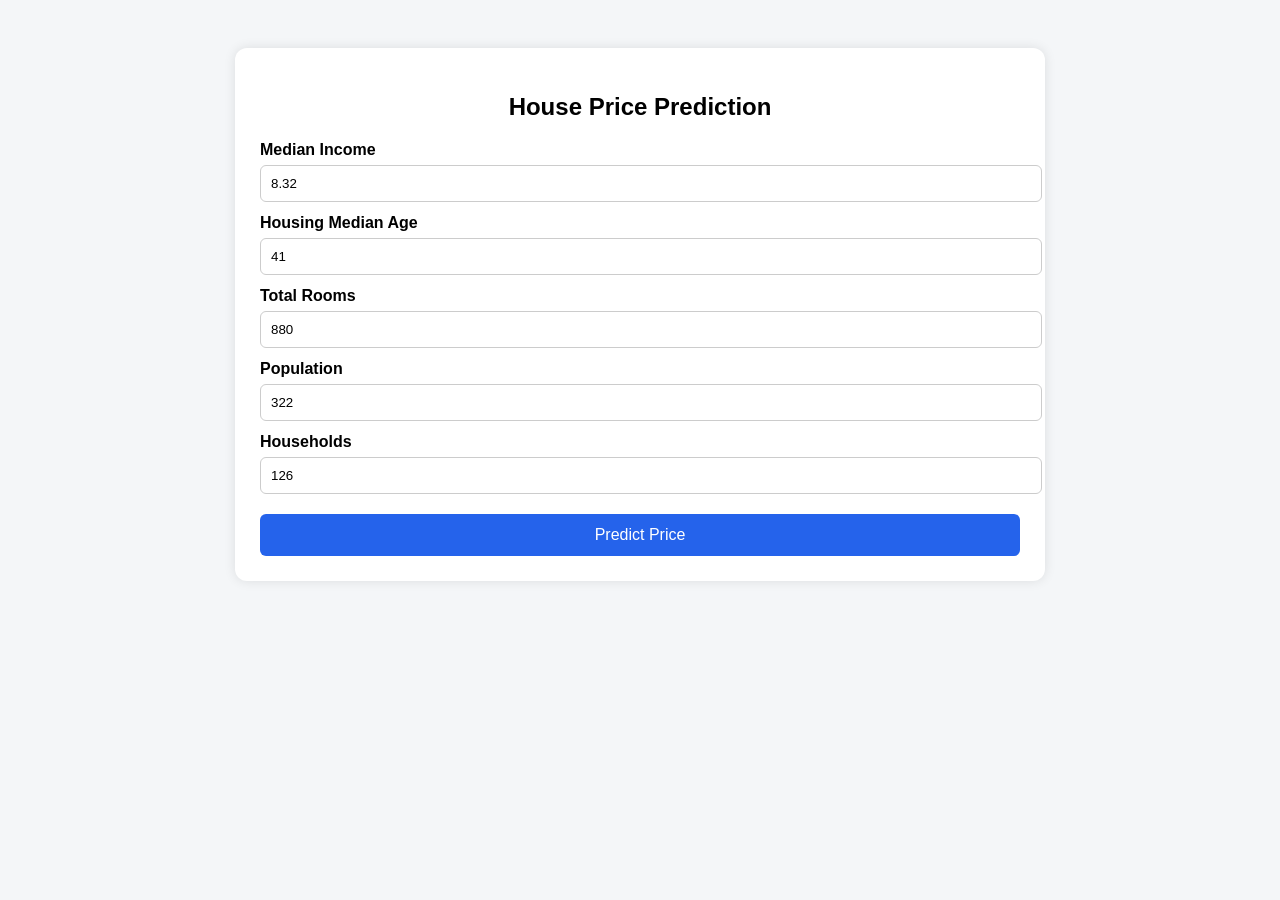
<file: 1.1 house-price-prediction/app/static/index.html>
<!doctype html>
<html>
  <head>
    <title>House Price Prediction</title>
    <style>
      body {
        font-family: Arial, sans-serif;
        background: #f4f6f8;
        padding: 40px;
      }

      .container {
        max-width: 760px;
        margin: auto;
        background: white;
        padding: 25px;
        border-radius: 12px;
        box-shadow: 0 0 12px rgba(0, 0, 0, 0.1);
      }

      h2 {
        text-align: center;
      }

      label {
        font-weight: bold;
        margin-top: 12px;
        display: block;
      }

      input {
        width: 100%;
        padding: 10px;
        margin-top: 6px;
        border: 1px solid #ccc;
        border-radius: 6px;
      }

      button {
        width: 100%;
        padding: 12px;
        margin-top: 20px;
        background: #2563eb;
        color: white;
        border: none;
        border-radius: 6px;
        font-size: 16px;
        cursor: pointer;
      }

      button:hover {
        background: #1d4ed8;
      }

      .result {
        margin-top: 20px;
        padding: 15px;
        background: #ecfdf5;
        border: 1px solid #10b981;
        border-radius: 8px;
        font-size: 18px;
        text-align: center;
        display: none;
      }

      .chart-panel {
        margin-top: 24px;
        display: none;
      }

      .chart-title {
        font-weight: bold;
        margin-bottom: 10px;
      }

      .chart-wrap {
        width: 100%;
        height: 420px;
        border: 1px solid #d1d5db;
        border-radius: 8px;
      }

      canvas {
        width: 100%;
        height: 100%;
        display: block;
      }

      .legend {
        display: flex;
        gap: 16px;
        flex-wrap: wrap;
        margin-top: 10px;
        font-size: 14px;
        color: #374151;
      }

      .legend-item {
        align-items: center;
        display: inline-flex;
        gap: 6px;
      }

      .legend-color {
        border-radius: 50%;
        display: inline-block;
        height: 10px;
        width: 10px;
      }
    </style>
  </head>

  <body>
    <div class="container">
      <h2>House Price Prediction</h2>

      <label>Median Income</label>
      <input id="median_income" type="number" step="0.01" value="8.32" />

      <label>Housing Median Age</label>
      <input id="housing_median_age" type="number" value="41" />

      <label>Total Rooms</label>
      <input id="total_rooms" type="number" value="880" />

      <label>Population</label>
      <input id="population" type="number" value="322" />

      <label>Households</label>
      <input id="households" type="number" value="126" />

      <button onclick="predictPrice()">Predict Price</button>

      <div id="result" class="result"></div>

      <div id="chartPanel" class="chart-panel">
        <div class="chart-title">Housing Data vs Regression Line</div>
        <div class="chart-wrap">
          <canvas id="priceChart"></canvas>
        </div>
        <div class="legend">
          <span class="legend-item">
            <span class="legend-color" style="background: #2563eb"></span>
            Housing data
          </span>
          <span class="legend-item">
            <span class="legend-color" style="background: #16a34a"></span>
            Regression line
          </span>
          <span class="legend-item">
            <span class="legend-color" style="background: #dc2626"></span>
            Testing point
          </span>
        </div>
      </div>
    </div>

    <script>
      async function predictPrice() {
        const data = {
          median_income: parseFloat(
            document.getElementById("median_income").value,
          ),
          housing_median_age: parseFloat(
            document.getElementById("housing_median_age").value,
          ),
          total_rooms: parseFloat(document.getElementById("total_rooms").value),
          population: parseFloat(document.getElementById("population").value),
          households: parseFloat(document.getElementById("households").value),
        };

        const response = await fetch("/predict", {
          method: "POST",
          headers: {
            "Content-Type": "application/json",
          },
          body: JSON.stringify(data),
        });

        const result = await response.json();

        const resultDiv = document.getElementById("result");
        resultDiv.style.display = "block";
        resultDiv.innerHTML =
          "Predicted Price: $" + result.predicted_price.toLocaleString();

        const plotResponse = await fetch("/plot-data", {
          method: "POST",
          headers: {
            "Content-Type": "application/json",
          },
          body: JSON.stringify(data),
        });
        const plotData = await plotResponse.json();
        drawChart(plotData);
      }

      function drawChart(plotData) {
        const chartPanel = document.getElementById("chartPanel");
        const canvas = document.getElementById("priceChart");
        chartPanel.style.display = "block";

        const rect = canvas.parentElement.getBoundingClientRect();
        const scale = window.devicePixelRatio || 1;
        const chartWidth = rect.width || 700;
        const chartHeight = rect.height || 420;

        canvas.width = chartWidth * scale;
        canvas.height = chartHeight * scale;

        const ctx = canvas.getContext("2d");
        ctx.scale(scale, scale);
        ctx.clearRect(0, 0, chartWidth, chartHeight);

        const padding = {
          top: 24,
          right: 24,
          bottom: 54,
          left: 72,
        };
        const width = chartWidth;
        const height = chartHeight;
        const plotWidth = width - padding.left - padding.right;
        const plotHeight = height - padding.top - padding.bottom;
        const allPoints = [
          ...plotData.points,
          ...plotData.line,
          plotData.test_point,
        ];
        const xValues = allPoints.map((point) => point.x);
        const yValues = allPoints.map((point) => point.y);
        const xMin = Math.min(...xValues);
        const xMax = Math.max(...xValues);
        const yMin = Math.min(...yValues) * 0.92;
        const yMax = Math.max(...yValues) * 1.04;

        function xScale(value) {
          return (
            padding.left + ((value - xMin) / (xMax - xMin)) * plotWidth
          );
        }

        function yScale(value) {
          return (
            padding.top +
            plotHeight -
            ((value - yMin) / (yMax - yMin)) * plotHeight
          );
        }

        ctx.strokeStyle = "#d1d5db";
        ctx.lineWidth = 1;
        ctx.beginPath();
        ctx.moveTo(padding.left, padding.top);
        ctx.lineTo(padding.left, padding.top + plotHeight);
        ctx.lineTo(padding.left + plotWidth, padding.top + plotHeight);
        ctx.stroke();

        ctx.fillStyle = "#374151";
        ctx.font = "12px Arial";
        ctx.textAlign = "center";
        ctx.fillText(
          "Median Income",
          padding.left + plotWidth / 2,
          height - 14,
        );

        ctx.save();
        ctx.translate(18, padding.top + plotHeight / 2);
        ctx.rotate(-Math.PI / 2);
        ctx.fillText("Median House Value", 0, 0);
        ctx.restore();

        ctx.textAlign = "right";
        ctx.fillText("$" + Math.round(yMin).toLocaleString(), padding.left - 8, yScale(yMin));
        ctx.fillText("$" + Math.round(yMax).toLocaleString(), padding.left - 8, yScale(yMax));

        ctx.textAlign = "center";
        ctx.fillText(xMin.toFixed(1), xScale(xMin), padding.top + plotHeight + 20);
        ctx.fillText(xMax.toFixed(1), xScale(xMax), padding.top + plotHeight + 20);

        ctx.fillStyle = "rgba(37, 99, 235, 0.38)";
        plotData.points.forEach((point) => {
          ctx.beginPath();
          ctx.arc(xScale(point.x), yScale(point.y), 3, 0, Math.PI * 2);
          ctx.fill();
        });

        ctx.strokeStyle = "#16a34a";
        ctx.lineWidth = 3;
        ctx.beginPath();
        ctx.moveTo(xScale(plotData.line[0].x), yScale(plotData.line[0].y));
        ctx.lineTo(xScale(plotData.line[1].x), yScale(plotData.line[1].y));
        ctx.stroke();

        ctx.fillStyle = "#dc2626";
        ctx.strokeStyle = "white";
        ctx.lineWidth = 2;
        ctx.beginPath();
        ctx.arc(
          xScale(plotData.test_point.x),
          yScale(plotData.test_point.y),
          7,
          0,
          Math.PI * 2,
        );
        ctx.fill();
        ctx.stroke();
      }
    </script>
  </body>
</html>
</file>
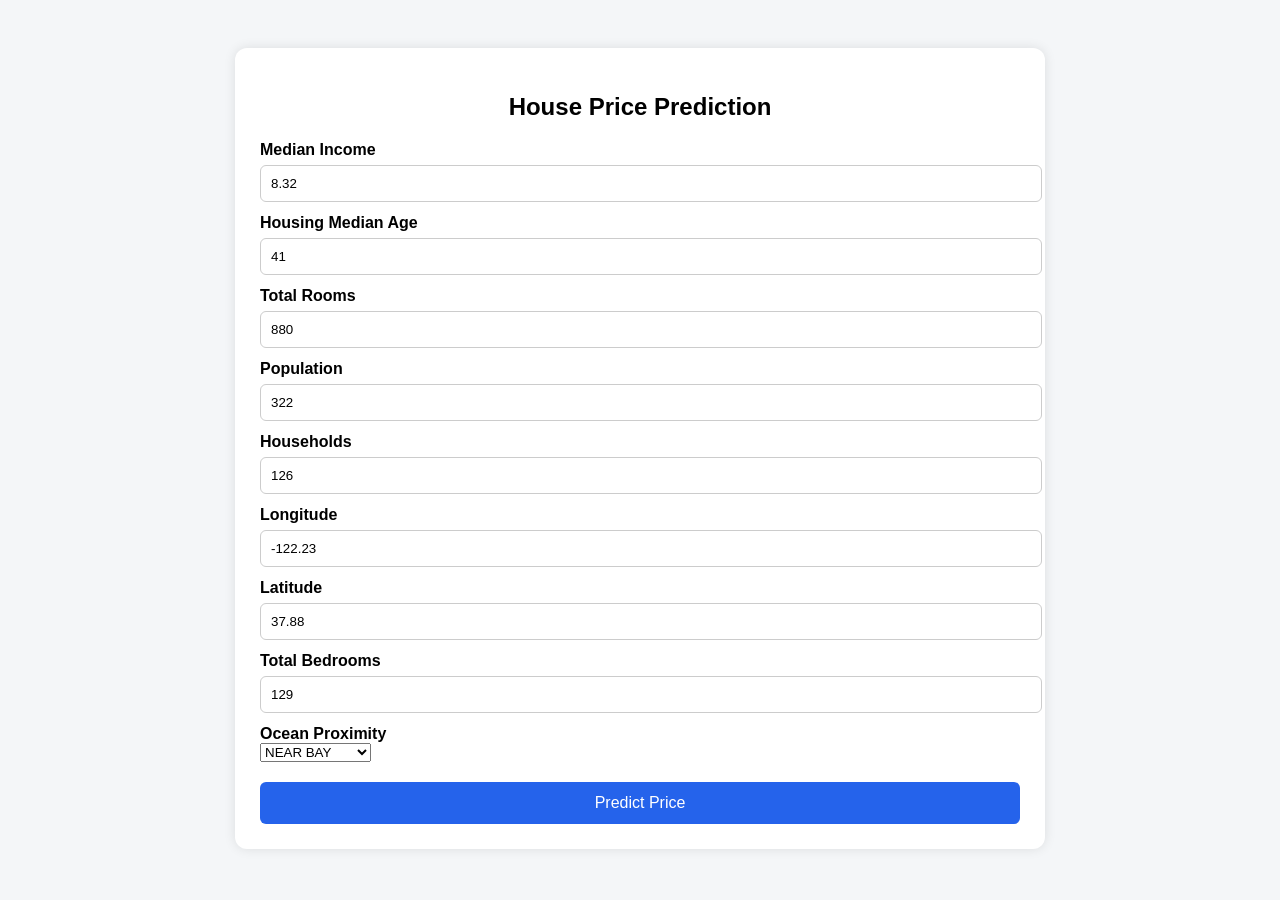
<file: 1.2 house-price-prediction/app/static/index.html>
<!doctype html>
<html>
  <head>
    <title>House Price Prediction</title>
    <style>
      body {
        font-family: Arial, sans-serif;
        background: #f4f6f8;
        padding: 40px;
      }

      .container {
        max-width: 760px;
        margin: auto;
        background: white;
        padding: 25px;
        border-radius: 12px;
        box-shadow: 0 0 12px rgba(0, 0, 0, 0.1);
      }

      h2 {
        text-align: center;
      }

      label {
        font-weight: bold;
        margin-top: 12px;
        display: block;
      }

      input {
        width: 100%;
        padding: 10px;
        margin-top: 6px;
        border: 1px solid #ccc;
        border-radius: 6px;
      }

      button {
        width: 100%;
        padding: 12px;
        margin-top: 20px;
        background: #2563eb;
        color: white;
        border: none;
        border-radius: 6px;
        font-size: 16px;
        cursor: pointer;
      }

      button:hover {
        background: #1d4ed8;
      }

      .result {
        margin-top: 20px;
        padding: 15px;
        background: #ecfdf5;
        border: 1px solid #10b981;
        border-radius: 8px;
        font-size: 18px;
        text-align: center;
        display: none;
      }

      .chart-panel {
        margin-top: 24px;
        display: none;
      }

      .chart-title {
        font-weight: bold;
        margin-bottom: 10px;
      }

      .chart-wrap {
        width: 100%;
        height: 420px;
        border: 1px solid #d1d5db;
        border-radius: 8px;
      }

      canvas {
        width: 100%;
        height: 100%;
        display: block;
      }

      .legend {
        display: flex;
        gap: 16px;
        flex-wrap: wrap;
        margin-top: 10px;
        font-size: 14px;
        color: #374151;
      }

      .legend-item {
        align-items: center;
        display: inline-flex;
        gap: 6px;
      }

      .legend-color {
        border-radius: 50%;
        display: inline-block;
        height: 10px;
        width: 10px;
      }
    </style>
  </head>

  <body>
    <div class="container">
      <h2>House Price Prediction</h2>

      <label>Median Income</label>
      <input id="median_income" type="number" step="0.01" value="8.32" />

      <label>Housing Median Age</label>
      <input id="housing_median_age" type="number" value="41" />

      <label>Total Rooms</label>
      <input id="total_rooms" type="number" value="880" />

      <label>Population</label>
      <input id="population" type="number" value="322" />

      <label>Households</label>
      <input id="households" type="number" value="126" />

      <label>Longitude</label>
      <input id="longitude" type="number" step="0.0001" value="-122.23" />

      <label>Latitude</label>
      <input id="latitude" type="number" step="0.0001" value="37.88" />

      <label>Total Bedrooms</label>
      <input id="total_bedrooms" type="number" value="129" />

      <label>Ocean Proximity</label>
      <select id="ocean_proximity">
        <option value="NEAR BAY">NEAR BAY</option>
        <option value="<1H OCEAN">&lt;1H OCEAN</option>
        <option value="INLAND">INLAND</option>
        <option value="NEAR OCEAN">NEAR OCEAN</option>
        <option value="ISLAND">ISLAND</option>
      </select>

      <button onclick="predictPrice()">Predict Price</button>

      <div id="result" class="result"></div>

      <div id="chartPanel" class="chart-panel">
        <div class="chart-title">Housing Data vs Regression Line</div>
        <div class="chart-wrap">
          <canvas id="priceChart"></canvas>
        </div>
        <div class="legend">
          <span class="legend-item">
            <span class="legend-color" style="background: #2563eb"></span>
            Housing data
          </span>
          <span class="legend-item">
            <span class="legend-color" style="background: #16a34a"></span>
            Regression line
          </span>
          <span class="legend-item">
            <span class="legend-color" style="background: #dc2626"></span>
            Testing point
          </span>
        </div>
      </div>
    </div>

    <script>
      async function predictPrice() {
        const resultDiv = document.getElementById("result");
        resultDiv.style.display = "block";
        resultDiv.innerHTML = "Predicting...";

        const data = {
          longitude: parseFloat(document.getElementById("longitude").value),
          latitude: parseFloat(document.getElementById("latitude").value),
          median_income: parseFloat(
            document.getElementById("median_income").value,
          ),
          housing_median_age: parseFloat(
            document.getElementById("housing_median_age").value,
          ),
          total_rooms: parseFloat(document.getElementById("total_rooms").value),
          total_bedrooms: parseFloat(
            document.getElementById("total_bedrooms").value,
          ),
          population: parseFloat(document.getElementById("population").value),
          households: parseFloat(document.getElementById("households").value),
          ocean_proximity: document.getElementById("ocean_proximity").value,
        };

        const response = await fetch("/predict", {
          method: "POST",
          headers: {
            "Content-Type": "application/json",
          },
          body: JSON.stringify(data),
        });

        if (!response.ok) {
          resultDiv.innerHTML = "Prediction failed. Check the server terminal for details.";
          return;
        }

        const result = await response.json();

        resultDiv.innerHTML = `
          <strong>Predicted Price:</strong> $${result.predicted_price.toLocaleString()}<br>
          <strong>Model:</strong> ${result.model_used}<br>
          <strong>MAE:</strong> ${result.mae}<br>
          <strong>R² Score:</strong> ${result.r2_score}<br>
          <small>${result.note}</small>
        `;

        const plotResponse = await fetch("/plot-data", {
          method: "POST",
          headers: {
            "Content-Type": "application/json",
          },
          body: JSON.stringify(data),
        });

        if (!plotResponse.ok) {
          return;
        }

        const plotData = await plotResponse.json();
        drawChart(plotData);
      }

      function drawChart(plotData) {
        const chartPanel = document.getElementById("chartPanel");
        const canvas = document.getElementById("priceChart");
        chartPanel.style.display = "block";

        const rect = canvas.parentElement.getBoundingClientRect();
        const scale = window.devicePixelRatio || 1;
        const chartWidth = rect.width || 700;
        const chartHeight = rect.height || 420;

        canvas.width = chartWidth * scale;
        canvas.height = chartHeight * scale;

        const ctx = canvas.getContext("2d");
        ctx.scale(scale, scale);
        ctx.clearRect(0, 0, chartWidth, chartHeight);

        const padding = {
          top: 24,
          right: 24,
          bottom: 54,
          left: 72,
        };
        const width = chartWidth;
        const height = chartHeight;
        const plotWidth = width - padding.left - padding.right;
        const plotHeight = height - padding.top - padding.bottom;
        const allPoints = [
          ...plotData.points,
          ...plotData.line,
          plotData.test_point,
        ];
        const xValues = allPoints.map((point) => point.x);
        const yValues = allPoints.map((point) => point.y);
        const xMin = Math.min(...xValues);
        const xMax = Math.max(...xValues);
        const yMin = Math.min(...yValues) * 0.92;
        const yMax = Math.max(...yValues) * 1.04;

        function xScale(value) {
          return padding.left + ((value - xMin) / (xMax - xMin)) * plotWidth;
        }

        function yScale(value) {
          return (
            padding.top +
            plotHeight -
            ((value - yMin) / (yMax - yMin)) * plotHeight
          );
        }

        ctx.strokeStyle = "#d1d5db";
        ctx.lineWidth = 1;
        ctx.beginPath();
        ctx.moveTo(padding.left, padding.top);
        ctx.lineTo(padding.left, padding.top + plotHeight);
        ctx.lineTo(padding.left + plotWidth, padding.top + plotHeight);
        ctx.stroke();

        ctx.fillStyle = "#374151";
        ctx.font = "12px Arial";
        ctx.textAlign = "center";
        ctx.fillText(
          "Median Income",
          padding.left + plotWidth / 2,
          height - 14,
        );

        ctx.save();
        ctx.translate(18, padding.top + plotHeight / 2);
        ctx.rotate(-Math.PI / 2);
        ctx.fillText("Median House Value", 0, 0);
        ctx.restore();

        ctx.textAlign = "right";
        ctx.fillText(
          "$" + Math.round(yMin).toLocaleString(),
          padding.left - 8,
          yScale(yMin),
        );
        ctx.fillText(
          "$" + Math.round(yMax).toLocaleString(),
          padding.left - 8,
          yScale(yMax),
        );

        ctx.textAlign = "center";
        ctx.fillText(
          xMin.toFixed(1),
          xScale(xMin),
          padding.top + plotHeight + 20,
        );
        ctx.fillText(
          xMax.toFixed(1),
          xScale(xMax),
          padding.top + plotHeight + 20,
        );

        ctx.fillStyle = "rgba(37, 99, 235, 0.38)";
        plotData.points.forEach((point) => {
          ctx.beginPath();
          ctx.arc(xScale(point.x), yScale(point.y), 3, 0, Math.PI * 2);
          ctx.fill();
        });

        ctx.strokeStyle = "#16a34a";
        ctx.lineWidth = 3;
        ctx.beginPath();
        ctx.moveTo(xScale(plotData.line[0].x), yScale(plotData.line[0].y));
        ctx.lineTo(xScale(plotData.line[1].x), yScale(plotData.line[1].y));
        ctx.stroke();

        ctx.fillStyle = "#dc2626";
        ctx.strokeStyle = "white";
        ctx.lineWidth = 2;
        ctx.beginPath();
        ctx.arc(
          xScale(plotData.test_point.x),
          yScale(plotData.test_point.y),
          7,
          0,
          Math.PI * 2,
        );
        ctx.fill();
        ctx.stroke();
      }
    </script>
  </body>
</html>
</file>
